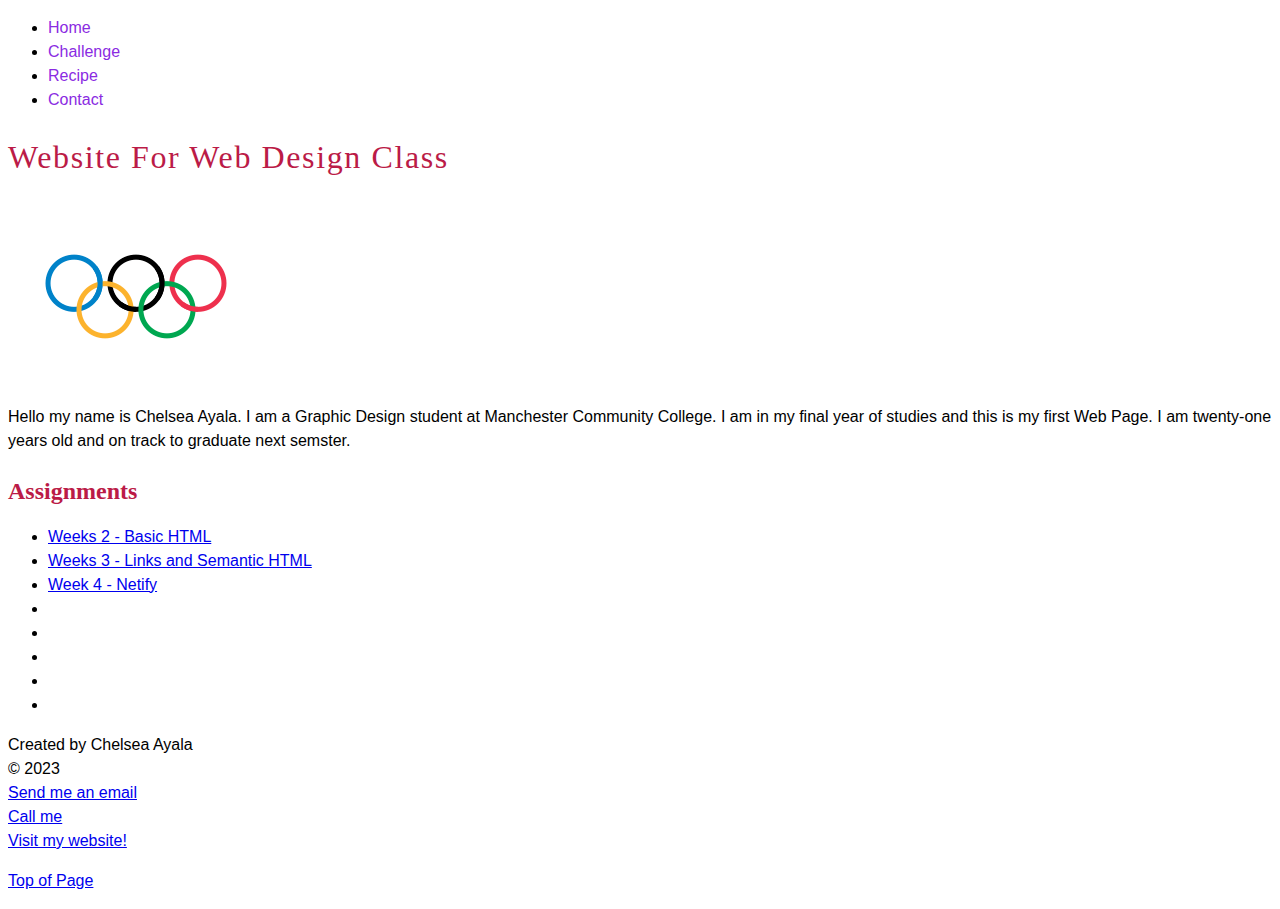
<file: index.html>
<!DOCTYPE html>
<html lang="en">
<head>
    <meta charset="UTF-8">
    <meta name="viewport" content="width=device-width, initial-scale=1.0">
    <title>Home</title>
    <link rel="stylesheet" href="/css/challenge-styles.css">
</head>
<body>


    <nav>   <!-- nav>ul>li*4>a  -->
        <ul>     
            <li><a href="index.html">Home</a></li>
            <li><a href="challenge.html">Challenge</a></li>
            <li><a href="recipe.html">Recipe</a></li>
            <li><a href="#">Contact</a></li>
        </ul>
    </nav>

    <h1 id="top">Website for Web Design Class</h1>

    <img src="/img/olympicrings.png" alt="The Olympic Rings">

    

    <p>     <!-- about me  -->

        Hello my name is Chelsea Ayala.  I am a Graphic Design student at Manchester Community College.
        I am in my final year of studies and this is my first Web Page.  I am twenty-one years old and on track to graduate next semster.
    </p>

    
        <section class="assignments">
            <h2>Assignments</h2>
            <ul>             <!-- ul>li*8>a  -->
                <li><a href="challenge.html">Weeks 2 - Basic HTML</a></li>
                <li><a href="challenge.html">Weeks 3 - Links and Semantic HTML</a></li>
                <li><a href="https://effortless-bombolone-815764.netlify.app">Week 4 - Netify</a></li>
                <li><a href=""></a></li>
                <li><a href=""></a></li>
                <li><a href=""></a></li>
                <li><a href=""></a></li>
                <li><a href=""></a></li>
            </ul>
        </section>

        

        <footer>
            <p>
               Created by Chelsea Ayala <br>
               &copy; 2023 <br>
               <a href="mailto:cayal0029@mail.ct.edu">Send me an email</a><br>
               <a href="tel:+1-800-555-5555">Call me</a><br>
               <a href="https://effortless-bombolone-815764.netlify.app ">Visit my website!</a>
            </p>
     
        </footer>    
         <!-- to make a clickable link to get back to to of page  -->
        <p><a href="#top">Top of Page</a></p> 
    
</body>
</html>
</file>
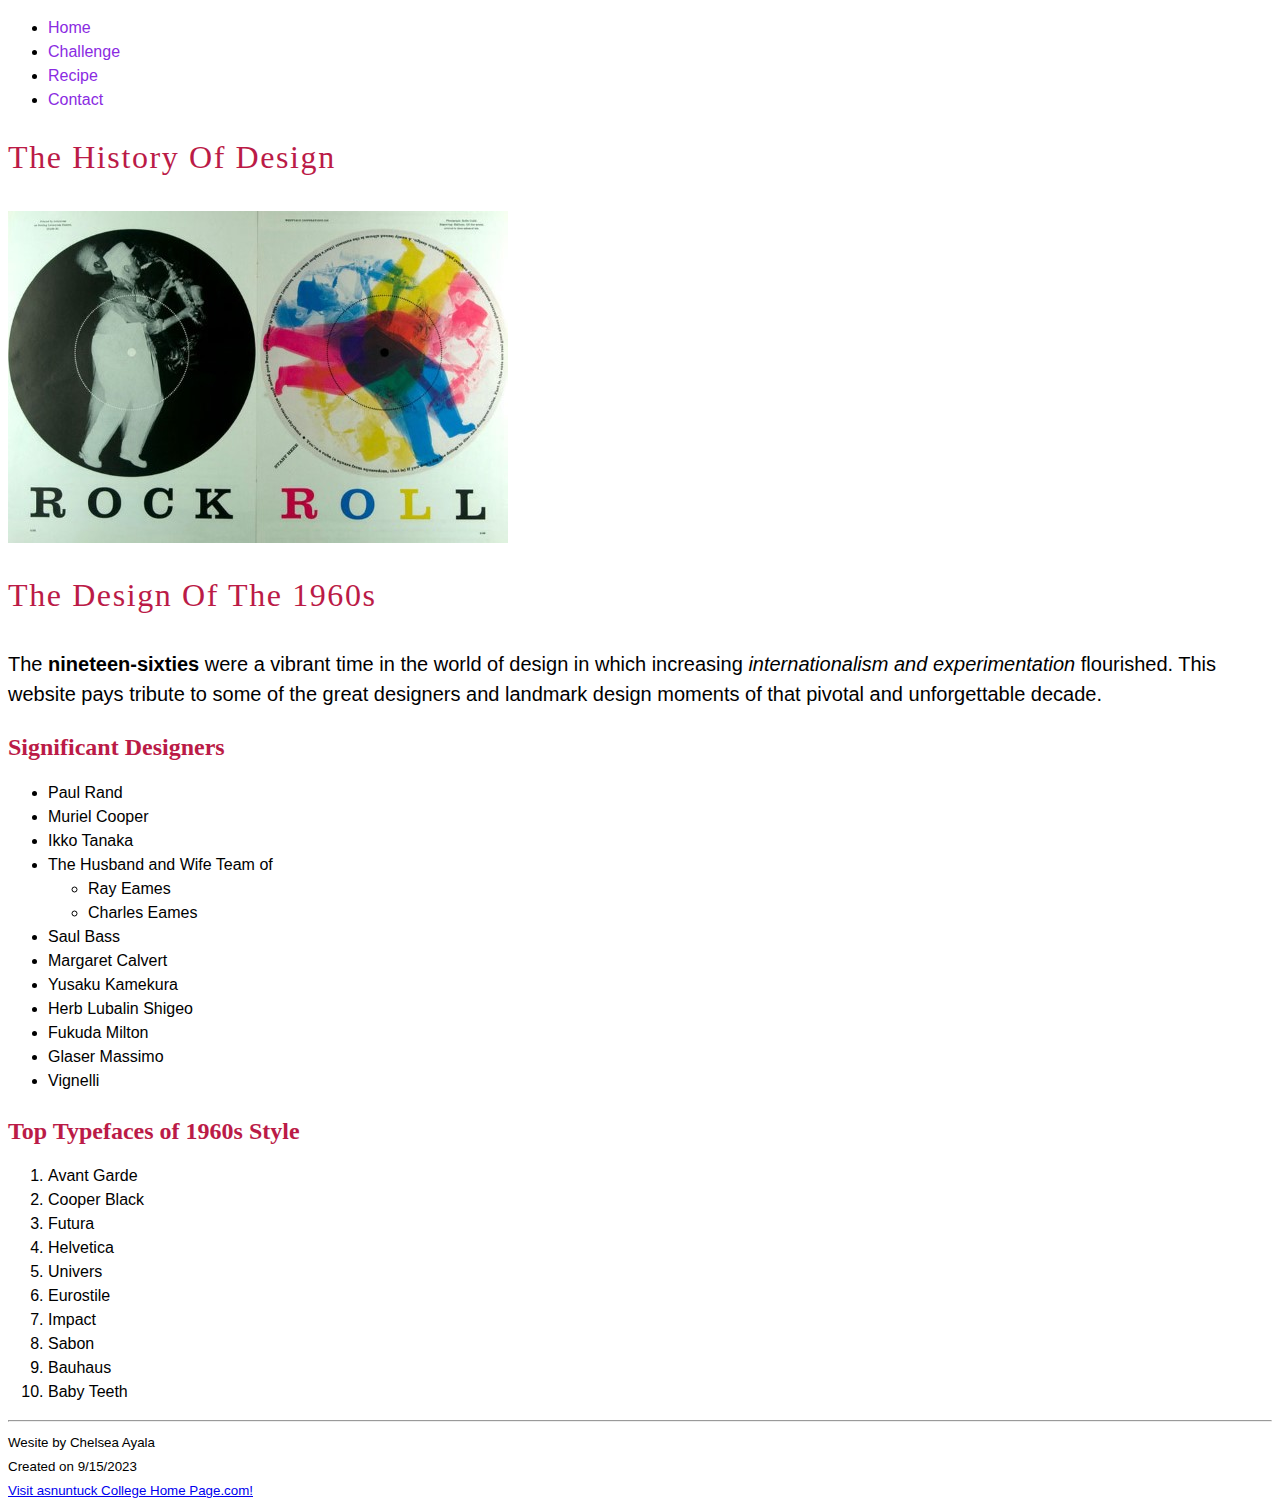
<file: challenge.html>
<!DOCTYPE html>
<html lang="en">
<head>
    <meta charset="UTF-8">
    <meta name="viewport" content="width=device-width, initial-scale=1.0">
    <title>Challenge</title>
    <link rel="stylesheet" href="/css/challenge-styles.css">
</head>
<body>

     <nav>
          <ul>
              <li><a href="index.html">Home</a></li>
              <li><a href="challenge.html">Challenge</a></li>
              <li><a href="recipe.html">Recipe</a></li>
              <li><a href="#">Contact</a></li>
          </ul>
      </nav>
  
     <header>
          <h1>The History of Design</h1>
          <img src="/img/rockroll.jpg" alt="Rock and Roll Poster">
    </header>
   
     <main>

           <h1>The Design of the 1960s</h1>
           <p class="site-intro"> The <strong>nineteen-sixties</strong> were a vibrant time in the world of design in
              which increasing <em>internationalism and experimentation</em> flourished. This website
              pays tribute to some of the great designers and landmark
              design moments of that pivotal and unforgettable decade.</p>

       

          <section>
               <h2>Significant Designers</h2>
               
               <ul class="signif-design">
                    <li>Paul Rand</li>
                    <li>Muriel Cooper</li>
                    <li>Ikko Tanaka</li>
                    <li> The Husband and Wife Team of
               
                         <ul>
                              <li>Ray Eames</li>
                              <li>Charles Eames</li>
                         </ul> </li>
                    <li> Saul Bass</li>
                    <li>Margaret Calvert </li>
                    <li>Yusaku Kamekura </li>
                    <li>Herb Lubalin Shigeo </li>
                    <li>Fukuda Milton </li>
                    <li>Glaser Massimo </li>
                    <li>Vignelli</li>
               </ul>
               
          </section>
             
           <section>
               <h2> Top Typefaces of 1960s Style</h2>

               <ol class="typefaces">
                    <li>Avant Garde</li>
                    <li> Cooper Black</li>
                    <li>Futura</li>
                    <li> Helvetica</li>
                    <li>Univers</li>
                    <li>Eurostile</li>
                    <li>Impact</li>
                    <li> Sabon </li>
                    <li> Bauhaus</li>
                    <li> Baby Teeth </li>
               </ol>
          </section>
     </main>
    <hr>
    <footer>
         <small> Wesite by Chelsea Ayala <br>
                 Created on 9/15/2023<br>
                 <a href="https://www.asnuntuck.edu/">Visit asnuntuck College Home Page.com!</a>
          </small>
    </footer>
</body>
</html>
</file>
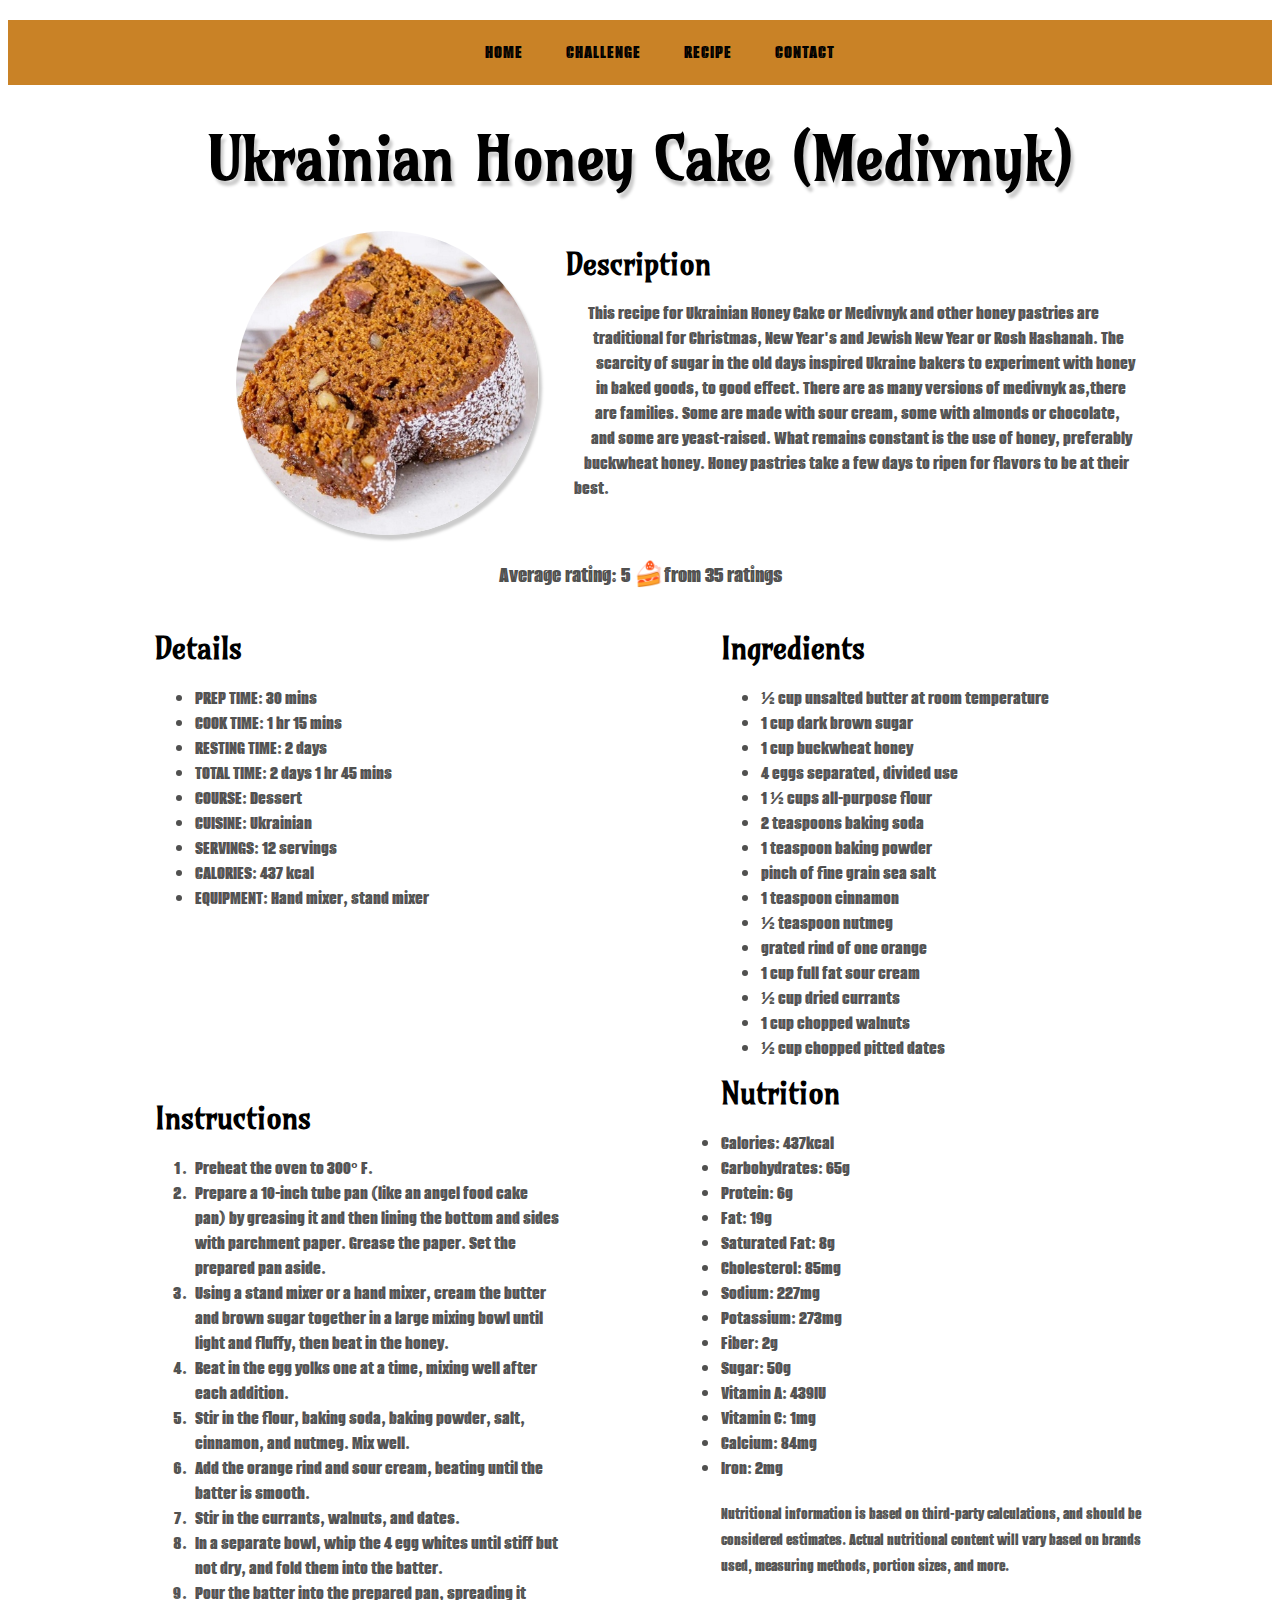
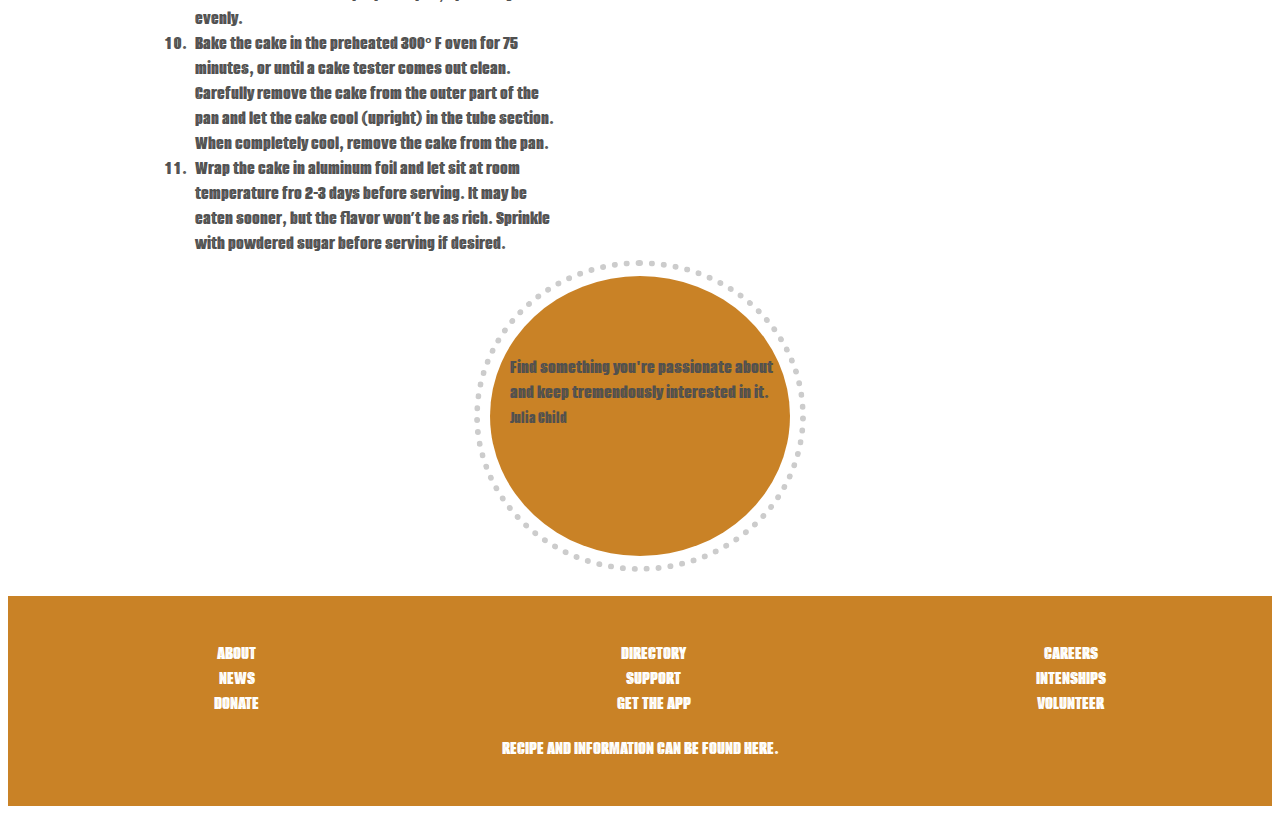
<file: recipe.html>
<!DOCTYPE html>
<html lang="en">
<head>
    <meta charset="UTF-8">
    <meta name="viewport" content="width=device-width, initial-scale=1.0">
    <title>Recipe - Floats</title>
    <link rel="preconnect" href="https://fonts.googleapis.com">
    <link rel="preconnect" href="https://fonts.gstatic.com" crossorigin>
    <link href="https://fonts.googleapis.com/css2?family=Alumni+Sans+Inline+One&family=Amarante&display=swap" rel="stylesheet">
     <link rel="stylesheet" href="/css/recipe-styles.css">
</head>
<body>
    
    <nav>   <!-- nav>ul>li*4>a  -->
        <ul>     
            <li><a href="index.html">Home</a></li>
            <li><a href="challenge.html">Challenge</a></li>
            <li><a href="recipe.html">Recipe</a></li>
            <li><a href="#">Contact</a></li>
        </ul>
    </nav>

    <main>
        <h1>Ukrainian Honey Cake (Medivnyk)</h1>
        <img src="/img/honey-cake.jpg" alt="Cake on a glass cake plate with a slice being taken out description">
        <header>
            <h2>Description </h2>
            <p>
                This recipe for Ukrainian Honey Cake or Medivnyk and other honey pastries are traditional for Christmas,
                New Year's and Jewish New Year or Rosh Hashanah. The scarcity of sugar in the old days inspired Ukraine
                bakers to experiment with honey in baked goods, to good effect. There are as many versions of medivnyk
                as,there are families. Some are made with sour cream, some with almonds or chocolate, and some are
                yeast-raised. What remains constant is the use of honey, preferably buckwheat honey. Honey pastries
                take a few days to ripen for flavors to be at their best.
            </p>
        </header>
        
         <p class="rate">Average rating: 5 <span class="emoji"></span>from 35 ratings </p>
        <section class="details">
            <h2>Details</h2>
            <ul>
                <li>PREP TIME: 30 mins</li>
                <li>COOK TIME: 1 hr 15 mins</li>
                <li>RESTING TIME: 2 days</li>
                <li>TOTAL TIME: 2 days 1 hr 45 mins</li>
                <li>COURSE: Dessert</li>
                <li>CUISINE: Ukrainian</li>
                <li>SERVINGS: 12 servings</li>
                <li>CALORIES: 437 kcal</li>
                <li>EQUIPMENT: Hand mixer, stand mixer</li>
            </ul>
        </section>
        
        <section class="ingredients">
        <h2>Ingredients</h2>
        
            <ul>
                <li>½ cup unsalted butter at room temperature</li>
                <li>1 cup dark brown sugar</li>
                <li>1 cup buckwheat honey</li>
                <li>4 eggs separated, divided use</li>
                <li>1 ½ cups all-purpose flour</li>
                <li>2 teaspoons baking soda</li>
                <li>1 teaspoon baking powder</li>
                <li>pinch of fine grain sea salt</li>
                <li>1 teaspoon cinnamon</li>
                <li>½ teaspoon nutmeg</li>
                <li>grated rind of one orange</li>
                <li>1 cup full fat sour cream</li>
                <li>½ cup dried currants</li>
                <li>1 cup chopped walnuts</li>
                <li>½ cup chopped pitted dates</li>
            </ul>
        </section>
        
        <section class="instructions">
        <h2>Instructions</h2>
        
            <ol>
                <li>Preheat the oven to 300° F.</li>
                <li>Prepare a 10-inch tube pan (like an angel food cake pan) by greasing it and then lining the bottom and sides with parchment paper. Grease the paper. Set the prepared pan aside.</li>
                <li>Using a stand mixer or a hand mixer, cream the butter and brown sugar together in a large mixing bowl until light and fluffy, then beat in the honey.</li>
                <li>Beat in the egg yolks one at a time, mixing well after each addition.</li>
                <li>Stir in the flour, baking soda, baking powder, salt, cinnamon, and nutmeg. Mix well.</li>
                <li>Add the orange rind and sour cream, beating until the batter is smooth.</li>
                <li>Stir in the currants, walnuts, and dates.</li>
                <li>In a separate bowl, whip the 4 egg whites until stiff but not dry, and fold them into the batter.</li>
                <li>Pour the batter into the prepared pan, spreading it evenly.</li>
                <li>Bake the cake in the preheated 300° F oven for 75 minutes, or until a cake tester comes out clean. Carefully remove the cake from the outer part of the pan and let the cake cool (upright) in the tube section. When completely cool, remove the cake from the pan.</li>
                <li>Wrap the cake in aluminum foil and let sit at room temperature fro 2-3 days before serving. It may be eaten sooner, but the flavor won’t be as rich. Sprinkle with powdered sugar before serving if desired.</li>
            </ol>
        </section>
        
        <section class="nutrition">
        <h2>Nutrition</h2>
        
            <ul>
                <li>Calories: 437kcal</li>
                <li>Carbohydrates: 65g</li>
                <li>Protein: 6g</li>
                <li>Fat: 19g</li>
                <li>Saturated Fat: 8g</li>
                <li>Cholesterol: 85mg</li>
                <li>Sodium: 227mg</li>
                <li>Potassium: 273mg</li>
                <li>Fiber: 2g</li>
                <li>Sugar: 50g</li>
                <li>Vitamin A: 439IU</li>
                <li>Vitamin C: 1mg</li>
                <li>Calcium: 84mg</li>
                <li>Iron: 2mg</li>
            </ul>
            
        </section>
        
        <small>Nutritional information is based on third-party calculations, and should be considered estimates.
        Actual nutritional content will vary based on brands used, measuring methods, portion sizes, and more.</small>
        <blockquote>
            Find something you're passionate about and keep tremendously interested in it.
            <small>Julia Child</small>
        </blockquote>
    </main>

<footer>
    <ul class="colm1">
        <li><a href="#">About</a></li>
        <li><a href="#">News</a></li>
        <li><a href="#">Donate</a></li>
    </ul>
    
    <ul class="colm2">
        <li><a href="#">Directory</a></li>
        <li><a href="#">Support</a></li>
        <li><a href="#">Get the app</a></li>
    </ul>
    
    <ul class="colm3">
        <li><a href="#">Careers</a></li>
        <li><a href="#">Intenships</a></li>
        <li><a href="#">Volunteer</a></li>
    </ul>
    
    <p><a href="#">Recipe and Information can be found here.</a></p>
</footer>
</body>
</html>
</file>
<file: css/challenge-styles.css>
html{
    font-family: 'Lucida Sans', 'Lucida Sans Regular', 'Lucida Grande', 'Lucida Sans Unicode', Geneva, Verdana, sans-serif;
    line-height: 1.5;
}

h1, h2, h3{
    color:#bb1b47;
    font-family: Georgia, 'Times New Roman', Times, serif;  
}

h1{
    text-transform: capitalize;
    font-weight:normal;
    letter-spacing: .1rem;
    height: 3.5rem;
}

h2{
    height: 2rem;
}

h3{
    height:1.5rem;
}

.site-intro{
    font-size:1.25rem;
}

nav a {
  text-decoration: none;
}
nav a:link{color:blueviolet}
nav a:visited{color:blue;}
nav a:hover{color:#bb1b47;}
nav a:active{text-decoration-line: underline;}
nav a:focus{color:#bb1b47;}
</file>
<file: css/recipe-styles.css>
/*font-family: 'Alumni Sans Inline One', sans-serif;
font-family: 'Amarante', serif; */
html{
    box-sizing:border-box;
    font-family:Alumni Sans Inline One,sans-serif;
    font-size:1.25rem;
    line-height:125%;
    color:#50504f;
}

*,
*::before,
*::after{
  box-sizing: inherit;
}
nav {
    background-color:#c98226;
    text-align:center;
}
 nav li{
    display:inline;  
 }
nav a {
    padding:20px;
    display:inline-block;
    color:white;
    text-decoration: none;
    text-transform:uppercase;
    letter-spacing: 1px;
  }
  nav a:link{color:black}
  nav a:visited{color:white}
  nav a:hover{color:#1bbb66;}
  nav a:active{color:black}
  nav a:focus{color:rgb(212, 20, 20);}
  
  main{
    width:80%;
    margin: 0 auto;
  }
  
h1, h2, h3{
    color:black;
    font-family: Amarante, serif;  
}

h1{
  font-size:3rem;
  margin:6% 0;
  text-align:center;
  text-shadow:3px 5px 3px #ccc;
 }

 img{
  float:left;
  max-width:30%;
  margin-left: 10%;
  margin-right:10%;
  border-radius: 50%;
  box-shadow:3px 5px 3px #ccc;
  shape-outside: circle(50%);
 }
header h2{
  margin-top:8%;
}

.rate{
  clear:both;
  margin-top:6%;
  text-align:center;
  font-size:1.2rem;
}

.emoji::after{
  content:"\1f370";
}

.details,.ingredients,.instructions,nutrition{
width:40%;
float:left;

}
.details, .instructions{

  margin-right:16%;
  margin-left:2%;
}
blockquote{
  clear:both;
  width:300px;
  height:280px;
  padding:79px 16px 0 20px;
  border-radius:50%;
  background-color:#c98226;
  outline:dotted 6px #ccc;
  outline-offset:10px;
  font-size:1rem;
  margin:40px auto;
}
blockquote small{
  text-align:right;
}
footer{
  background-color: #c98226;
  color:white;
  padding: 2% 0;
  margin-top:10px;
}

footer a{
  display:block;
  text-align:center;
  text-transform:uppercase;
  text-decoration: none;
  color:white;
}

footer ul{
  list-style-type: none;
}

.colm1, .colm2, .colm3{

  display: block;
  float:left;
  width:33%;
}
footer p{
  clear:both;
}

/*media queries go below */

@media (max-width: 360px) {

	html{
		line-height: 135%;
		}
	
	nav a {
		padding: 5px;
		font-size:.9rem;
		letter-spacing:normal;
		}
	nav ul
	
		{padding-left: 10px;}

	main{
		width: 90%;
		}
	h1{

		font-size:1rem;
		text-shadow:none;
	}
	h2 {
		font-size:1.2rem;
	}
	img{
		float:none;
		max-width:60%;
		margin-left:20%;
	}

	.rate{
		font-size:.9rem;}

	details,.ingredients,.instructions,nutrition{
	width:90%;
	float:none
	}

  blockquote{
  max-width: 80%;
  max-height:80%}


  .colm1, .colm2, .colm3{

 	display: block;
  	float:none;
  	width:90%;
	}
}
@media (max-width:810px){

  html{
      line-height: 130%;
      }
    
    nav a {
      padding: 15px;
      font-size:16px;
      letter-spacing:.5px;
      }
    nav ul
    
      {padding-left: 0;}
  
    main{
      width: 85%;
      margin:0 auto;
      }
    h1{
  
      font-size:2rem;
        
    }
    
    img{
      float:left;
      max-width:20%;
      margin-left:10%;
    }
  
    .rate{
      font-size:1rem;}
  
    details,.ingredients,.instructions,nutrition{
    width:55%;
    }
  
   
  .colm1, .colm2, .colm3{
  
      
      width:50%;
    }
  
  
  }
</file>
